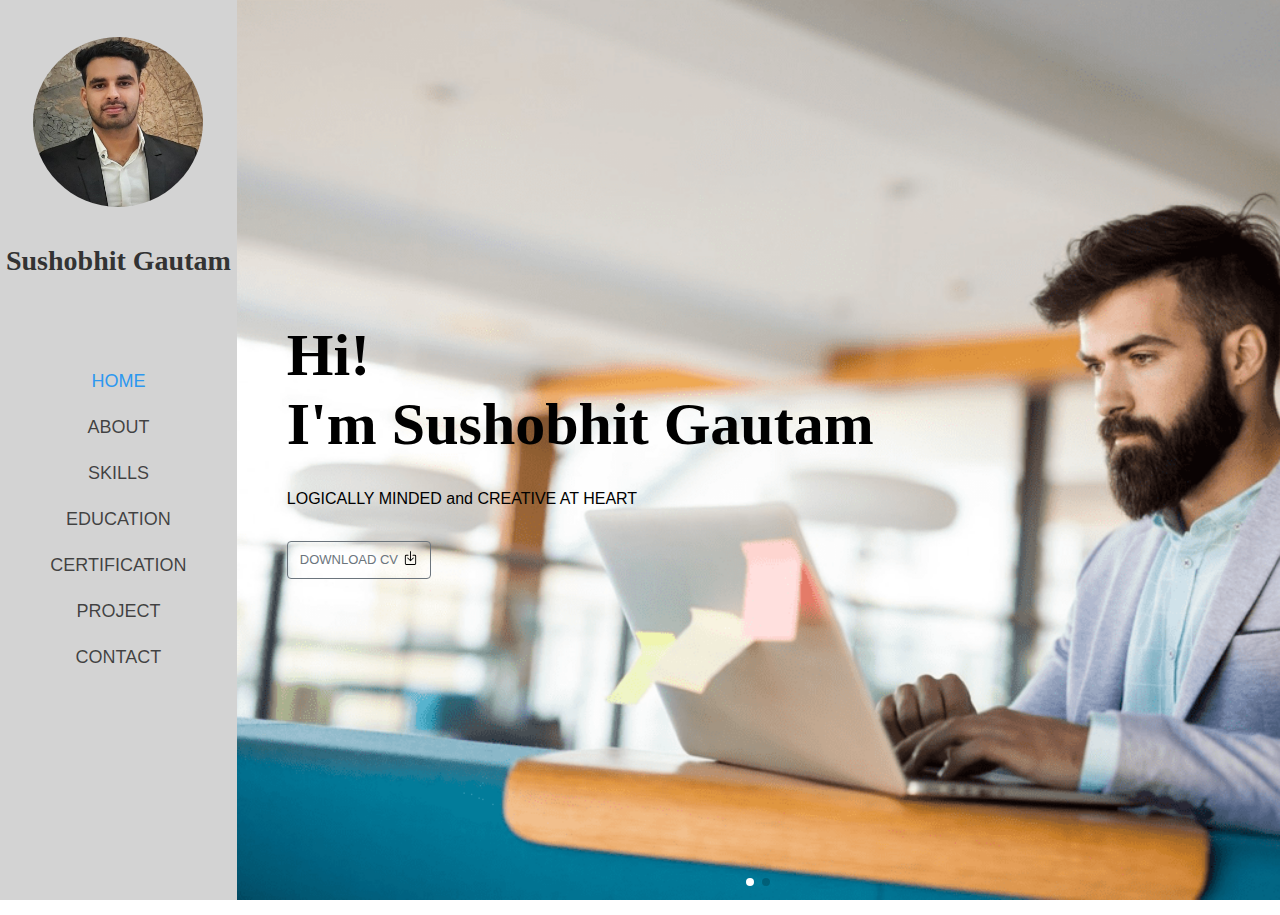
<file: index.html>
<!DOCTYPE html>
<html lang="en">
<head>
    <meta charset="UTF-8">
    <meta http-equiv="X-UA-Compatible" content="IE=edge">
    <meta name="viewport" content="width=device-width, initial-scale=1.0">
    <link rel="stylesheet" type="text/css" href="./css/common_style.css">
    <link rel="stylesheet" type="text/css" href="./css/portfolio_style.css">
    <link rel="stylesheet" href="./css/swiper-bundle.min.css">
    

    
    <title>Sushobhit Gautam portfolio</title>
</head>
<body>

   <div class="container">        
     
      <div class="sidebar">
        
            <div class="profile_container">
                  
               <div id="profile"></div>
            </div>

            <div class="info">
                <h3 id="name">Sushobhit Gautam</h3>
                
            </div>

             <nav id="nav">
                <ul>
                    <li><a href="./index.html" style="color: #2c98f0;">HOME</a></li>
                    <li><a href="./about.html">ABOUT</a></li>
                    <!-- <li><a href="./service.html">SERVICE</a></li> -->
                    <li><a href="./skill.html">SKILLS</a></li>
                    <li><a href="./education.html">EDUCATION</a></li>
                    <li><a href="./courses.html">CERTIFICATION</a></li>
                    <li><a href="./project.html">PROJECT</a></li>
                    <li><a href="./contact.html">CONTACT</a></li>
                </ul>
             </nav>

             <nav id="nav1">
              
                <ul>
                    <div class="logo"></div>
                    <li><a href="./portfolio.html"><img src="./icons/house-fill.svg"alt=""></a></li>
                    <li><a href="./about.html"><img src="./icons/file-person-fill.svg"alt=""></a></li>
                    <!-- <li><a href="./service.html"><img src="./icons/briefcase-fill.svg"alt=""></a></li> -->
                    <li><a href="./skill.html"><img src="./icons/award-fill.svg"alt=""></a></li>
                    <li><a href="./education.html"><img src="./icons/book-fill.svg"alt=""></a></li>
                    <li><a href="./courses.html"><img src="./icons/gem.svg"alt=""></a></li>
                    <li><a href="./project.html"><img src="./icons/code-slash.svg"alt=""></a></li>
                    <li><a href="./contact.html"><img src="./icons/envelope-paper-fill.svg"alt=""></a></li>
                   
                </ul>
             </nav>

        </div>

        <div class="home_container">

            <div class="swiper">

                <div class="swiper-wrapper">
        
                   <div id="img1" class="swiper-slide">
                       <div class="des">

                        <h1>Hi!<br>I'm Sushobhit Gautam</h1> 
                        <h2>LOGICALLY MINDED and CREATIVE AT HEART</h2>
                        <button type="button" class="outline" ><p>DOWNLOAD CV</p>  <i><img src="./icons/box-arrow-in-down.svg" alt="" id="i1"></i></button>

                       </div>
                     
                   </div>
                   <div id="img2" class="swiper-slide">
                    <div class="des">

                        <h1>FULL STACK<br>DEVELOPER</h1> 
                        <h2>LOGICALLY MINDED and CREATIVE AT HEART</h2>
                        <button type="button" class="outline" ><p style='background-color: black; color: white;'>DOWNLOAD CV</p>  <i><img src="./icons/box-arrow-in-down.svg" alt="" id="i1"></i></button>

                       </div>
                   </div>
          
               </div>
                   
               <div class="swiper-pagination"></div> 
      
            </div>
     

      
        </div>
 
    </div>



<script src="./js/swiper-bundle.min.js"></script>   
<script type="text/javascript" src="./js/portfolio_script.js"></script>


</body>
</html>
</file>
<file: css/common_style.css>
*{
    margin: 0;
    padding: 0;
    box-sizing: border-box;
}

/* css for side bar */

.container{
    display: flex;


}

.sidebar{
    width: 18.5%;
    height: 100vh;
    background-color:lightgray;
}

.profile_container{

    width: 100%;
    height: 27%;
    display: flex;
    justify-content: center;
    align-items: center;
}


#profile{

    height: 170px;
    width: 170px;
    border-radius: 50%;
    margin: 0;
    background-image: url("../img/p7.png");
    background-position: center;
    background-size: cover;

    
}

#name , #profession{ 
    font-family: "Playfair Display",Georgia,serif;
    /* font-family: 'Open Sans',sans-serif; */
    font-size: 28px;
    text-align: center;
    color:  #333;
    margin: 0px;
    padding: 2px;
}


#profession{
    font-size: 22px;
}


#nav ul li{

    font-size: 15px;
    font-family: "Quicksand", Arial, sans-serif;
}

#nav ul li a{
    text-decoration: none;
    color:rgba(0, 0, 0, 0.7);
}

#nav ul li a:hover{
    color:#2c98f0;
}


#nav{
    text-align: center;
    margin-top: 40px;
}

#nav ul li{
    padding: 15px;
} 

#nav1{
    display: none;
}

/* end of side bar */

@media   (min-width:50px)  and  (max-width:332px){
    
    .sidebar{
         width: 16%;
         
         height: 100vh;
    }

    .profile_container{
        display: none;
    }

    #nav,.info{
        display: none;
        
    }

    #nav1 {
        display: flex;
    }

    ul{
        display: flex;
        align-items: center;
        width: 100%;
        justify-content:space-evenly;
        flex-direction: column;
    }

    img{
        width: 18px;
        height: 18px;
    }

    li{
        padding: 12px;
        margin-top: 5px;
    }

    .logo{
        width: 40px;
        height: 40px;
        border-radius: 50%;
        margin-top: 15px;
        margin-bottom: 10px;
        /* background-color: aqua; */
        background-image: url("../img/p7.png");
        background-position: center;
        background-size: cover;
    }


}

/*----------------------------------------------------------------------*/


@media   (min-width:333px)  and  (max-width:466px){
    
    .sidebar{
         width: 16%;
        
         height: 100vh;
    }

    .profile_container{
        display: none;
    }

    #nav,.info{
        display: none;
        
    }

    #nav1 {
        display: flex;
    }

    ul{
        display: flex;
        align-items: center;
        width: 100%;
        justify-content:space-evenly;
        flex-direction: column;
    }

    img{
        width: 23px;
        height: 23px;
    }

    li{
        padding: 15px;
        margin-top: 5px;
       
    }

    .logo{
        width: 50px;
        height: 50px;
        border-radius: 50%;
        margin-top: 15px;
        margin-bottom: 10px;
        /* background-color: aqua; */
        background-image: url("../img/p7.png");
        background-position: center;
        background-size: cover;
    }


}

/*----------------------------------------------------------------------*/

@media   (min-width:466px)  and  (max-width:528px){
    
    .sidebar{
         width: 16%;
         height: 100vh;
    }

    #nav,.info,.profile_container{
        display: none;
        
    }

    #nav1 {
        display: flex;
    }

    ul{
        display: flex;
        align-items: center;
        width: 100%;
        justify-content:space-evenly;
        flex-direction: column;
    }

    img{
        width: 23px;
        height: 23px;
    }

    li{
        padding: 20px;
        margin-top: 5px;
       
    }

    .logo{
        width: 50px;
        height: 50px;
        border-radius: 50%;
        margin-top: 15px;
        margin-bottom: 10px;
        /* background-color: aqua; */
        background-image: url("../img/p7.png");
        background-position: center;
        background-size: cover;
    }


}

/*---------------------------------------------------*/

@media   (min-width:529px)  and  (max-width:768px){
    
    .sidebar{
         width: 16%;
         height: 100vh;
    }

    #nav,.info,.profile_container{
        display: none;
        
    }

    #nav1 {
        display: flex;
    }

    ul{
        display: flex;
        align-items: center;
        width: 100%;
        justify-content:space-evenly;
        flex-direction: column;
    }

    img{
        width: 25px;
        height: 25px;
    }

    li{
        padding: 15px;
        margin-top: 5px;
        overflow: hidden;
    }

    .logo{
        width: 80px;
        height: 80px;
        border-radius: 50%;
        margin-top: 15px;
        margin-bottom: 10px;
        /* background-color: aqua; */
        background-image: url("../img/p7.png");
        background-position: center;
        background-size: cover;
    }


}

/*---------------------------------------------------*/

@media   (min-width:769px) and  (max-width:992px){
    
    .sidebar{
         width: 16%;
         height: 100vh;
    }

    #nav,.info, .profile_container{
        display: none;   
    }

    #nav1 {
        display: flex;
    }

    ul{
        display: flex;
        align-items: center;
        width: 100%;
        justify-content:space-evenly;
        flex-direction: column;
    }

    img{
        width: 30px;
        height: 30px;
    }

    li{
        padding: 14px;
        margin-top: 5px;
        overflow: hidden;
    }

    .logo{
        width: 100px;
        height: 100px;
        border-radius: 50%;
        margin-top: 15px;
        margin-bottom: 10px;
        /* background-color: aqua; */
        background-image: url("../img/p7.png");
        background-position: center;
        background-size: cover;
    }


}

/*---------------------------------------------*/

@media   (min-width:993px) and  (max-width:1200px){
    
  

    #nav1 {
        display: none;
    }



    .sidebar{
        width: 18.5%;
        height: 100vh;
        
    }

    .profile_container{

        width: 100%;
        height: 27%;
        display: flex;
        justify-content: center;
        align-items: center;
    
    }

    #nav{
        width: 100%;
        height: 61%;
        margin-top: 0;
       
    }

    #profile{

        height: 130px;
        width: 130px;
        border-radius: 50%;
        margin: 0;
        

    }

    .body{
      
        width: 81.5%;
        height: 100vh;

    }

    .info{
        
        width: 100%;
        height: 12%;
        align-items: center;
       
    }

    /* #name , #profession{ 
        font-family: 'Gill Sans', 'Gill Sans MT', Calibri, 'Trebuchet MS', sans-serif;
        font-size: 20px;
        text-align: center;
        color: black;
        margin: 0px;
        padding: 2px;
    } */

    #profession{
        font-size: 19px;
    }


    #nav ul li{
      padding: 5px;
      margin-top: 15px;
    }
    

}

/*--------------------------------------------------------------------------*/

@media   (min-width:1201px) and  (max-width:1300px){
    
  

    #nav1 {
        display: none;
    }



    .sidebar{
        width: 18.5%;
        height: 100vh;
     
    }

    .profile_container{

        width: 100%;
        height: 27%;
        display: flex;
        justify-content: center;
        align-items: center;

    }

    #nav{
        width: 100%;
        height: 61%;
        margin-top: 0;
       
    }

    #profile{

        height: 170px;
        width: 170px;
        border-radius: 50%;
        margin: 0;
    }

    .body{
        width: 81.5%;
        height: 100vh;
    }

    .info{
        
        width: 100%;
        height: 12%;
        align-items: center;
       
    }

    /* #name , #profession{ 
        font-family: 'Gill Sans', 'Gill Sans MT', Calibri, 'Trebuchet MS', sans-serif;
        font-size: 28px;
        text-align: center;
        color: black;
        margin: 0px;
        padding: 2px;
    } */

    #profession{
        font-size: 22px;
    }


    #nav ul li{
      padding: 5px;
      margin-top: 15px;
    }

    #nav ul li a{
        font-size: 18px;
    }
    

}
</file>
<file: css/portfolio_style.css>
/* code for home section */

  .home_container{
    width: 81.5%; ;
    height: 100vh;
  
    
} 

 .swiper{
    width: 100%;
    height: 100vh;
}

.swiper-slide img{
    width: 100%;
    height: 100vh;
   
}


.swiper .swiper-pagination-bullet-active{
    background: white;
} 

#img1{
    background-image: url("../img/image1.png");
    background-size: cover;
    background-position: center;
    display: flex;
    align-items: center;
}

#img2{
    background-image: url("../img/image2.jpeg");
    background-size: cover;
    background-position: center;
    display: flex;
    align-items: center;
}


.outline{
    font-weight: 400;
    font-weight: 400;
    text-align: center;
    white-space: nowrap;
    vertical-align: middle;
    user-select: none;
    border: 1px solid transparent;
    padding: 0.375rem 0.75rem;
    font-size: 1rem;
    line-height: 1.5;
    border-radius: 0.25rem;
    transition: color .15s ease-in-out,background-color .15s ease-in-out,border-color .15s ease-in-out,box-shadow .15s ease-in-out;
    color: #6c757d;
    background-color: transparent;
    background-image: none;
    border-color: #6c757d;
    display: flex;
    align-items: center;
    justify-content: center;
    
}

.outline:hover{
    border-color: #6c757d;
    /* border-width: 5px; */
    box-shadow: 2px 2px 2px 2px  #6c757d;
}

#i1{

    width: 15px;
    height: 15px; 
 }
 i{
    margin-left: 5px;
 }

p{
    font-size: 13px;
    font-family: "Quicksand", Arial, sans-serif;
}

h1{
    font-size: 60px;
    /* line-height: 1.3; */
    font-weight: 700;
    margin-bottom: 28px;
}

h2{
    font-size: 16px;
    line-height: 1.5;
    margin-bottom: 30px;
    font-weight: 300;
    font-family: "Quicksand",Arial,sans-serif;
}

.des{
    margin-left: 50px;
    transition: ease-out;

}
</file>
